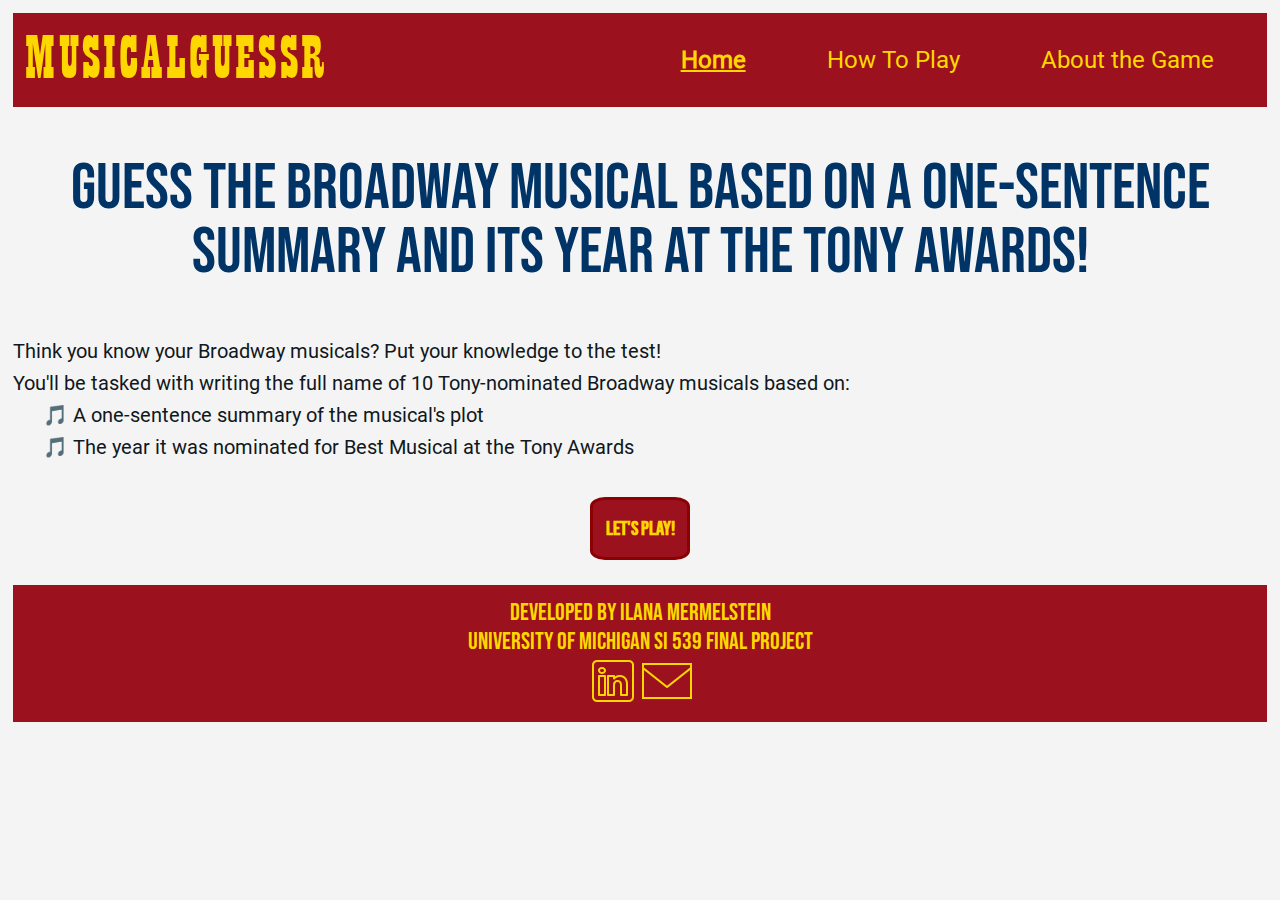
<file: index.html>
<!DOCTYPE html>
<html lang="en">
<head>
    <meta charset="UTF-8">
    <meta name="viewport" content="width=device-width, initial-scale=1.0">
    <link rel="stylesheet" href="https://fonts.googleapis.com/css?family=Preahvihear">
    <link rel="stylesheet" href="https://fonts.googleapis.com/css?family=Nunito">
    <link rel="stylesheet" href="css/reset.css">
    <link rel="stylesheet" href="css/style.css">
    <link rel="stylesheet" href="https://cdnjs.cloudflare.com/ajax/libs/font-awesome/4.7.0/css/font-awesome.min.css">
    <link rel="icon" type="image/x-icon" href="images/favicon.png"> 
    <!-- favicon from https://github.com/twitter/twemoji/blob/master/assets/svg/1f3ad.svg -->
    <title>MusicalGuessr</title>
</head>
<body>
    <div class = skip>
        <a href = "#index_main">Skip to Main Content</a>
        </div>
    <header>
        <div class="heading">
        <h1>MUSICALGUESSR</h1>
        <button class="icon" onclick="hamburgerMenu()"><img src="images/hamburger_menu.png" alt = ""></button>
        </div>
        <nav>
            <ul id="navLinks">
                <li class="active"><a href="index.html">Home</a></li>
                <li class="menu"><a href="instructions.html">How To Play</a></li>
                <li class="menu"><a href="about.html">About the Game</a></li>
            </ul>
        </nav>
    </header>
    <main id="index_main" class="homepage">
        <h2 id="slogan">Guess the Broadway musical based on a one-sentence summary and its year at the Tony Awards!</h2>
        <p>Think you know your Broadway musicals? Put your knowledge to the test!</p>
        <p>You'll be tasked with writing the full name of 10 Tony-nominated Broadway musicals based on:</p>
        <ul>
            <li>A one-sentence summary of the musical's plot</li>
            <li>The year it was nominated for Best Musical at the Tony Awards</li>
        </ul>
        <br>
        <br>
        <button class="playButton" id="playHome" tabindex="0" onclick="toPlay()">Let's Play!</button>
    </main>
    <footer>
        <p>Developed by Ilana Mermelstein</p>
        <p>University of Michigan SI 539 Final Project</p>
        <a href="https://www.linkedin.com/in/ilana-mermelstein/"><img src="images/linkedin-logo.png" alt="LinkedIn Logo"></a>
        <a href="mailto:imerm@umich.edu"><img src="images/email-icon.png" alt="Envelope Icon"></a>
    </footer>
<script src="js/finalproj.js"></script>
<script>
    function toPlay(){
        location.href = "play.html";
    }
</script>
</body>
</html>
</file>
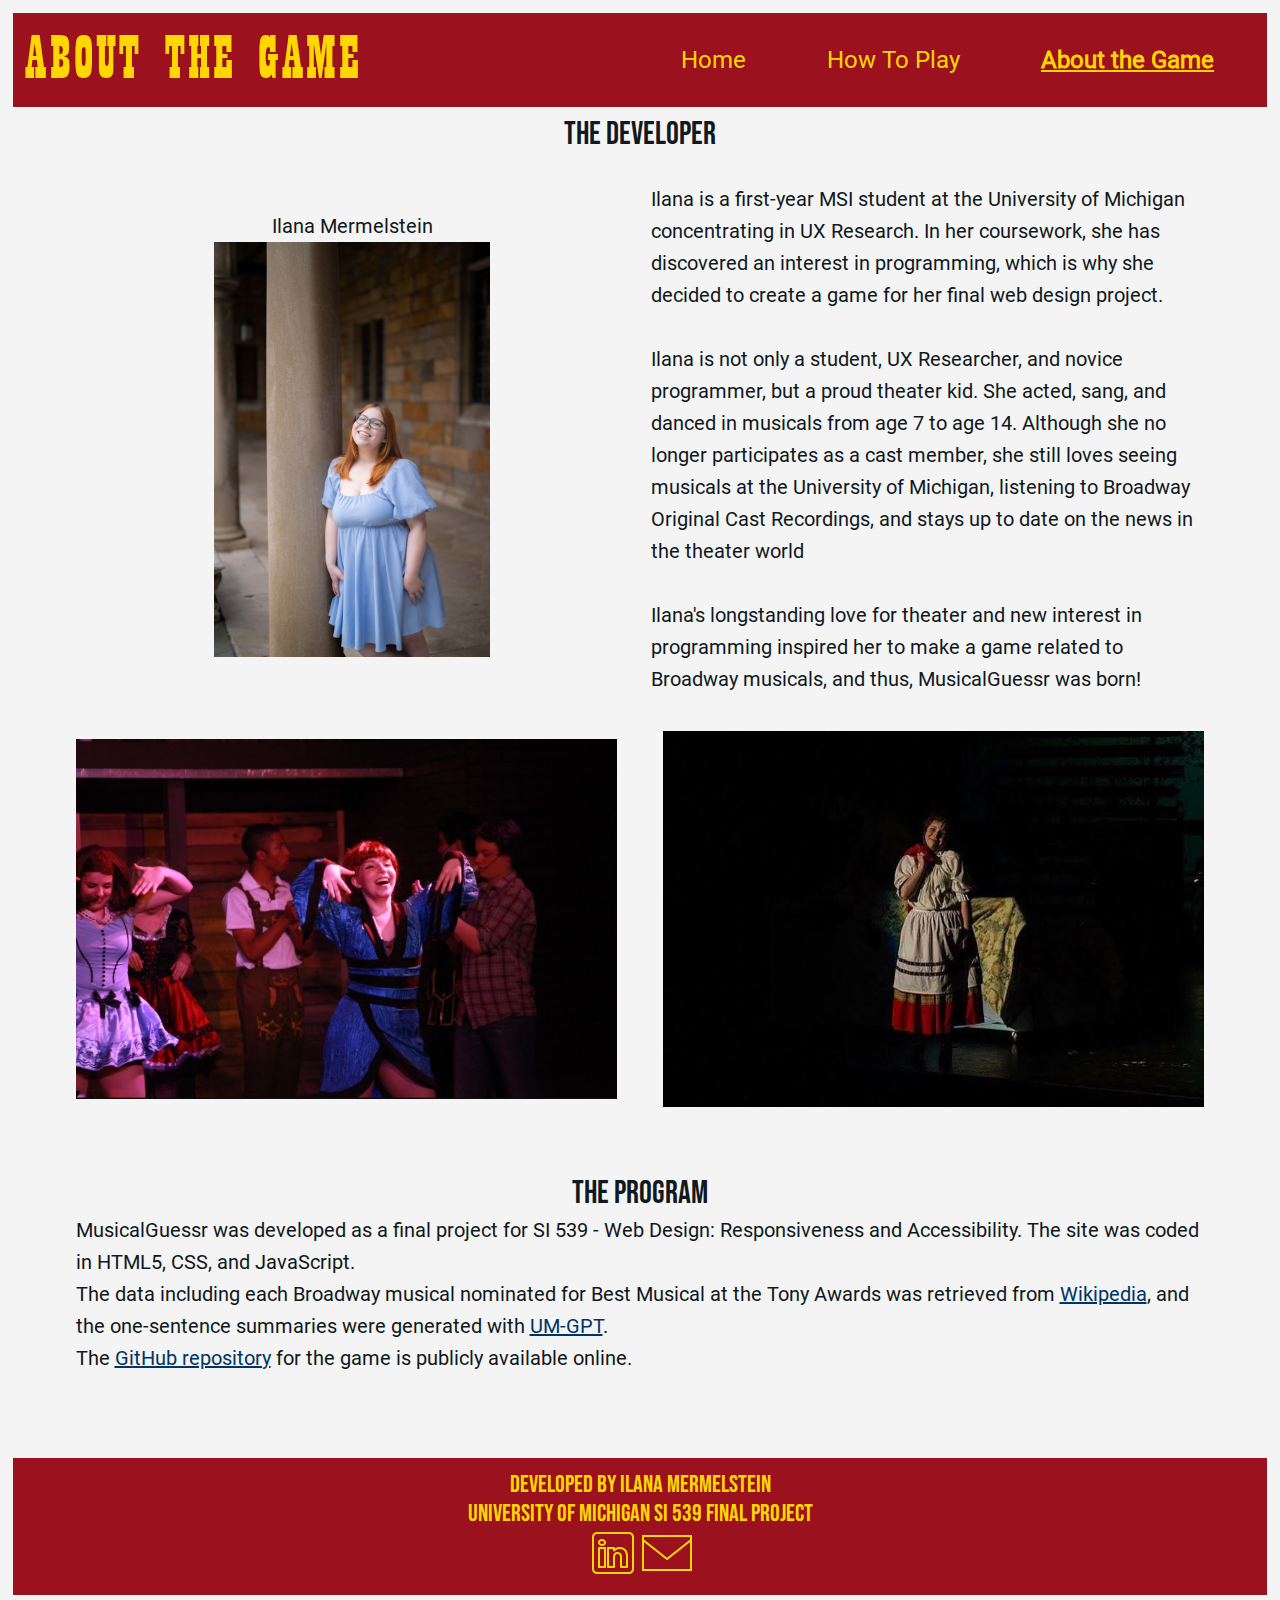
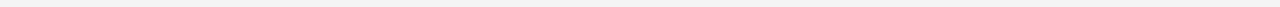
<file: about.html>
<!DOCTYPE html>
<html lang="en">
<head>
    <meta charset="UTF-8">
    <meta name="viewport" content="width=device-width, initial-scale=1.0">
    <link rel="stylesheet" href="https://fonts.googleapis.com/css?family=Preahvihear">
    <link rel="stylesheet" href="https://fonts.googleapis.com/css?family=Nunito">
    <link rel="stylesheet" href="css/reset.css">
    <link rel="stylesheet" href="css/style.css">
    <link rel="stylesheet" href="https://cdnjs.cloudflare.com/ajax/libs/font-awesome/4.7.0/css/font-awesome.min.css">
    <link rel="icon" type="image/x-icon" href="images/favicon.png"> 
    <!-- favicon from https://github.com/twitter/twemoji/blob/master/assets/svg/1f3ad.svg -->
    <title>About</title>
</head>
<body>
    <div class = skip>
        <a href = "#about_main">Skip to Main Content</a>
        </div>
    <header>
        <div class="heading">
        <h1>ABOUT THE GAME</h1>
        <button class="icon" onclick="hamburgerMenu()"><img src="images/hamburger_menu.png" alt = ""></button>
        </div>
        <nav>
            <ul id="navLinks">
                <li class="menu"><a href="index.html">Home</a></li>
                <li class="menu"><a href="instructions.html">How To Play</a></li>
                <li class="active"><a href="about.html">About the Game</a></li>
            </ul>
        </nav>
    </header>
    <main id="about_main">
        <h2>The Developer</h2>
        <br>
        <div class="about">
        <div id="name_photo">
        <h3>Ilana Mermelstein</h3>
        <img src="images/ilana_image.jpg" alt="A girl in a blue dress smiles and stands against a pillar." width="50%">
        </div>
        <div id="about3">
        <p>Ilana is a first-year MSI student at the University of Michigan concentrating in UX Research. In her coursework, she has discovered an interest in programming, which is why she decided to create a game for her final web design project.</p><br>
        <p>Ilana is not only a student, UX Researcher, and novice programmer, but a proud theater kid. She acted, sang, and danced in musicals from age 7 to age 14. Although she no longer participates as a cast member, she still loves seeing musicals at the University of Michigan, listening to Broadway Original Cast Recordings, and stays up to date on the news in the theater world</p><br>
        <p>Ilana's longstanding love for theater and new interest in programming inspired her to make a game related to Broadway musicals, and thus, MusicalGuessr was born!</p>
        </div>
        <div id="about4" class="theaterPics">
        <img src="images/crazy_for_you.jpeg" alt="A girl in a red wig and blue dress costume dances on stage.">
        <img src="images/into_the_woods.jpeg" alt="A girl in a white dress with an apron stands on stage smiling holding a red cape.">
        </div>
        </div>
        <br>
        <div class="about">
        <h2 id="about5">The Program</h2>
        <div id="about6">
        <p>MusicalGuessr was developed as a final project for SI 539 - Web Design: Responsiveness and Accessibility. The site was coded in HTML5, CSS, and JavaScript.</p>
        <p>The data including each Broadway musical nominated for Best Musical at the Tony Awards was retrieved from <a class="aboutLink" href="https://en.wikipedia.org/wiki/Tony_Award_for_Best_Musical">Wikipedia</a>, and the one-sentence summaries were generated with <a class="aboutLink" href="https://umgpt.umich.edu/">UM-GPT</a>.</p>
        <p>The <a class="aboutLink" href="https://github.com/ilanamermelstein/musical-guessr">GitHub repository</a> for the game is publicly available online.</p>
        </div>
        </div>
    </main>
    <footer>
        <p>Developed by Ilana Mermelstein</p>
        <p>University of Michigan SI 539 Final Project</p>
        <a href="https://www.linkedin.com/in/ilana-mermelstein/"><img src="images/linkedin-logo.png" alt="LinkedIn Logo"></a>
        <a href="mailto:imerm@umich.edu"><img src="images/email-icon.png" alt="Envelope Icon"></a>
    </footer>
<script src="js/finalproj.js"></script>
</body>
</html>
</file>
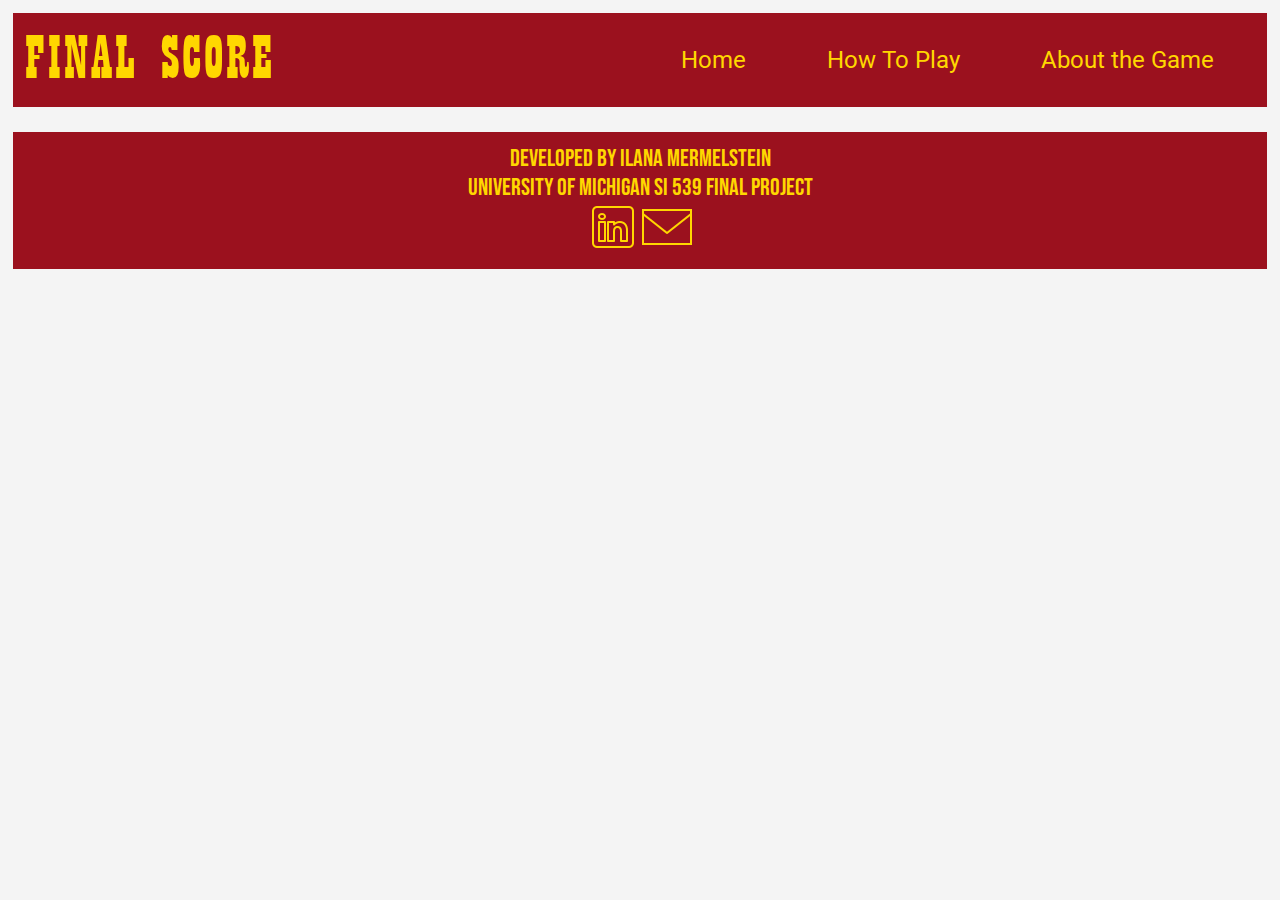
<file: finalscore.html>
<!DOCTYPE html>
<html lang="en">
    <head>
        <meta charset="UTF-8">
        <meta name="viewport" content="width=device-width, initial-scale=1.0">
        <link rel="stylesheet" href="https://fonts.googleapis.com/css?family=Preahvihear">
        <link rel="stylesheet" href="https://fonts.googleapis.com/css?family=Nunito">
        <link rel="stylesheet" href="css/reset.css">
        <link rel="stylesheet" href="css/style.css">
        <link rel="stylesheet" href="https://cdnjs.cloudflare.com/ajax/libs/font-awesome/4.7.0/css/font-awesome.min.css">
        <link rel="icon" type="image/x-icon" href="images/favicon.png"> 
    <!-- favicon from https://github.com/twitter/twemoji/blob/master/assets/svg/1f3ad.svg -->
        <title>Final Score</title>
    </head>
    <body>
        <div class = skip>
            <a href = "#finalscore_main">Skip to Main Content</a>
            </div>
        <header>
            <div class="heading">
            <h1>FINAL SCORE</h1>
            <a class="icon" onclick="hamburgerMenu()"><img src="images/hamburger_menu.png" alt=""></a>
            <!-- <a href="https://www.flaticon.com/free-icons/ui" title="ui icons">Ui icons created by HideMaru - Flaticon</a> -->
            </div>
            <nav>
                <ul id="navLinks">
                    <li class="menu"><a href="index.html">Home</a></li>
                    <li class="menu"><a href="instructions.html">How To Play</a></li>
                    <li class="menu"><a href="about.html">About the Game</a></li>
                </ul>
            </nav>
        </header>
        <main id="finalscore_main">
            <h2>Final Score: <span id="finalScore"></span></h2>
            <br>
            <p><span id="finalMessage"></span></p>
            <br>
            <br>
            <button class="playButton" id="playAgain" onclick="toPlay()">Play Again!</button>
        </main>
        <footer>
            <p>Developed by Ilana Mermelstein</p>
            <p>University of Michigan SI 539 Final Project</p>
            <a href="https://www.linkedin.com/in/ilana-mermelstein/"><img src="images/linkedin-logo.png" alt="LinkedIn Logo"></a>
            <a href="mailto:imerm@umich.edu"><img src="images/email-icon.png" alt="Envelope Icon"></a>
        </footer>
    <script src="js/finalproj.js"></script>
    <script>
        function toPlay(){
            location.href = "play.html";
        }
    </script>
    </body>
    </html>
</file>
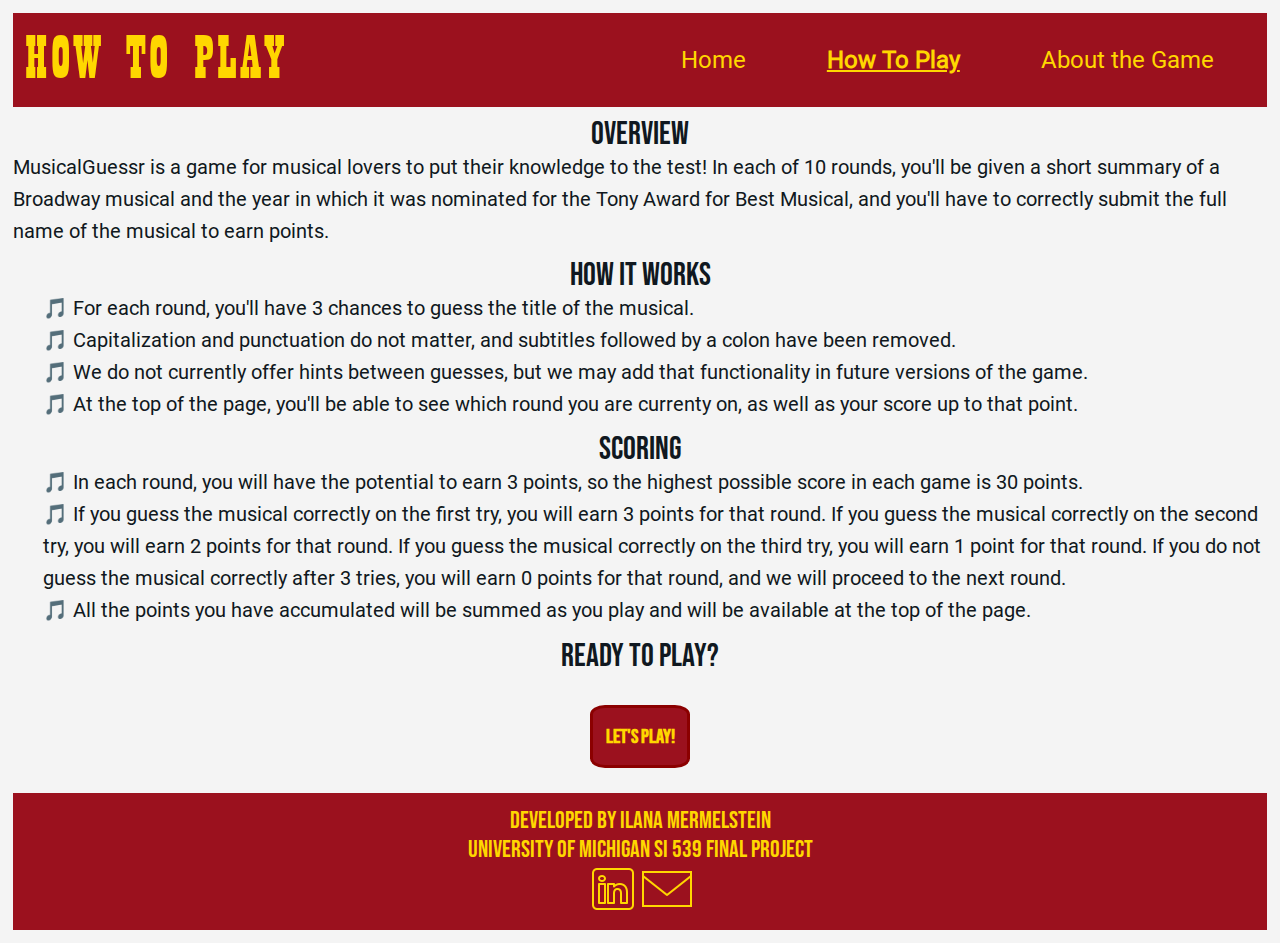
<file: instructions.html>
<!DOCTYPE html>
<html lang="en">
<head>
    <meta charset="UTF-8">
    <meta name="viewport" content="width=device-width, initial-scale=1.0">
    <link rel="stylesheet" href="https://fonts.googleapis.com/css?family=Preahvihear">
    <link rel="stylesheet" href="https://fonts.googleapis.com/css?family=Nunito">
    <link rel="stylesheet" href="css/reset.css">
    <link rel="stylesheet" href="css/style.css">
    <link rel="stylesheet" href="https://cdnjs.cloudflare.com/ajax/libs/font-awesome/4.7.0/css/font-awesome.min.css">
    <link rel="icon" type="image/x-icon" href="images/favicon.png"> 
    <!-- favicon from https://github.com/twitter/twemoji/blob/master/assets/svg/1f3ad.svg -->
    <title>Instructions</title>
</head>
<body>
    <div class = skip>
        <a href = "#instructions_main">Skip to Main Content</a>
        </div>
    <header>
        <div class="heading">
        <h1>HOW TO PLAY</h1>
        <button class="icon" onclick="hamburgerMenu()"><img src="images/hamburger_menu.png" alt = ""></button>
        </div>
        <nav>
            <ul id="navLinks">
                <li class="menu"><a href="index.html">Home</a></li>
                <li class="active"><a href="instructions.html">How To Play</a></li>
                <li class="menu"><a href="about.html">About the Game</a></li>
            </ul>
        </nav>
    </header>
    <main id="instructions_main">
        <h2>Overview</h2>
        <p>MusicalGuessr is a game for musical lovers to put their knowledge to the test! In each of 10 rounds, you'll be given a short summary of a Broadway musical and the year in which it was nominated for the Tony Award for Best Musical, and you'll have to correctly submit the full name of the musical to earn points.</p>
        <h2>How It Works</h2>
        <ul>
        <li>For each round, you'll have 3 chances to guess the title of the musical.</li>
        <li>Capitalization and punctuation do not matter, and subtitles followed by a colon have been removed.</li>
        <li>We do not currently offer hints between guesses, but we may add that functionality in future versions of the game.</li>
        <li>At the top of the page, you'll be able to see which round you are currenty on, as well as your score up to that point.</li>
        </ul>
        <h2>Scoring</h2>
        <ul>
        <li>In each round, you will have the potential to earn 3 points, so the highest possible score in each game is 30 points.</li>
        <li>If you guess the musical correctly on the first try, you will earn 3 points for that round. If you guess the musical correctly on the second try, you will earn 2 points for that round. If you guess the musical correctly on the third try, you will earn 1 point for that round. If you do not guess the musical correctly after 3 tries, you will earn 0 points for that round, and we will proceed to the next round.</li>
        <li>All the points you have accumulated will be summed as you play and will be available at the top of the page.</li>
        </ul>
        <br>
        <h2>Ready to play?</h2>
        <br>
        <button class="playButton" id="playInstr" tabindex="0" onclick="toPlay()">Let's Play!</button>
    </main>
    <footer>
        <p>Developed by Ilana Mermelstein</p>
        <p>University of Michigan SI 539 Final Project</p>
        <a href="https://www.linkedin.com/in/ilana-mermelstein/"><img src="images/linkedin-logo.png" alt="LinkedIn Logo"></a>
        <a href="mailto:imerm@umich.edu"><img src="images/email-icon.png" alt="Envelope Icon"></a>
    </footer>
<script src="js/finalproj.js"></script>
<script>
    function toPlay(){
        location.href = "play.html";
    }
</script>
</body>
</html>
</file>
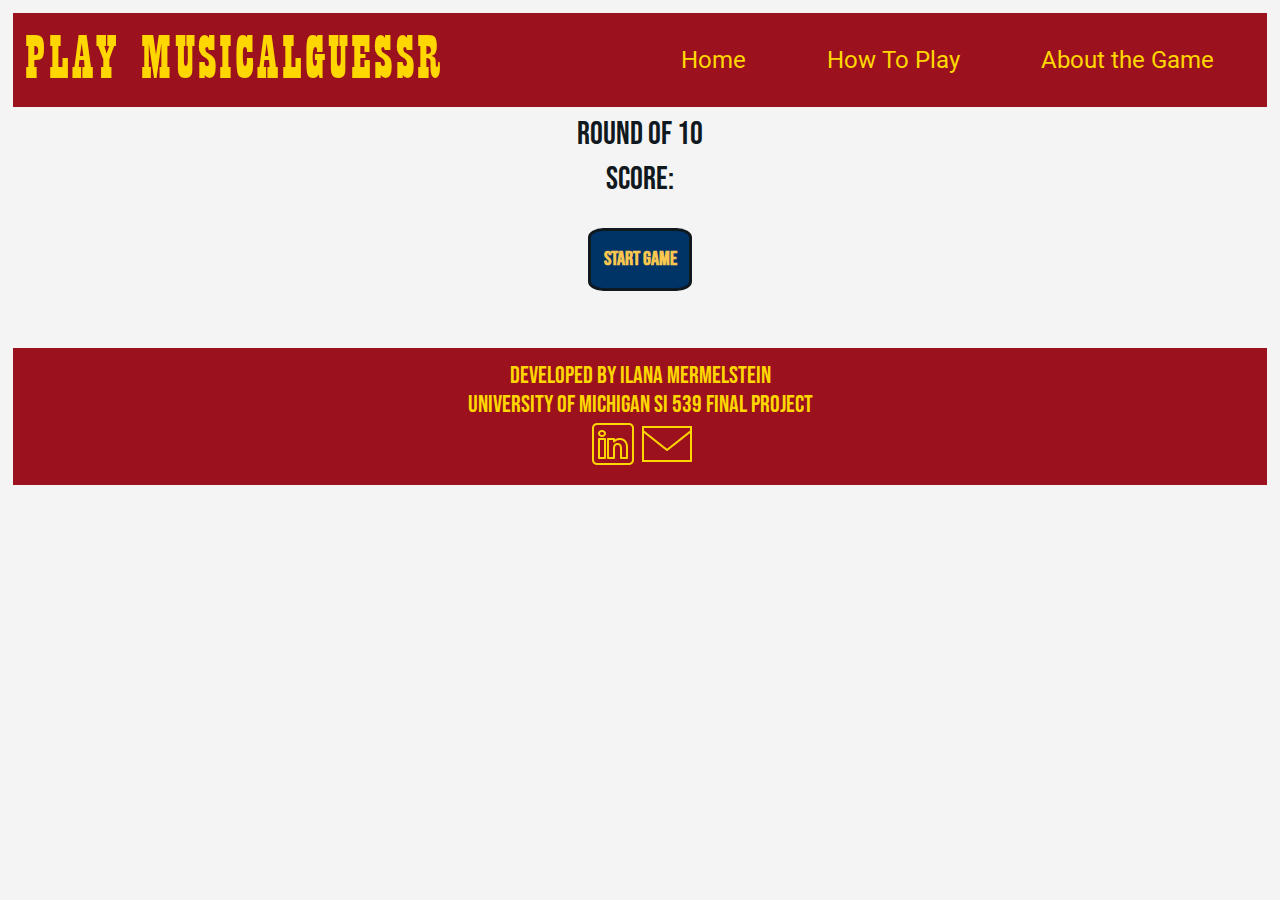
<file: play.html>
<!DOCTYPE html>
<html lang="en">
<head>
    <meta charset="UTF-8">
    <meta name="viewport" content="width=device-width, initial-scale=1.0">
    <link rel="stylesheet" href="https://fonts.googleapis.com/css?family=Preahvihear">
    <link rel="stylesheet" href="https://fonts.googleapis.com/css?family=Nunito">
    <link rel="stylesheet" href="css/reset.css">
    <link rel="stylesheet" href="css/style.css">
    <link rel="stylesheet" href="https://cdnjs.cloudflare.com/ajax/libs/font-awesome/4.7.0/css/font-awesome.min.css">
    <link rel="icon" type="image/x-icon" href="images/favicon.png"> 
    <!-- favicon from https://github.com/twitter/twemoji/blob/master/assets/svg/1f3ad.svg -->
    <title>Play MusicalGuessr</title>
</head>
<body>
    <div class = skip>
        <a href = "#play_main">Skip to Main Content</a>
        </div>
    <header>
        <div class="heading">
        <h1 id="playh1">PLAY MUSICALGUESSR</h1>
        <button class="icon" onclick="hamburgerMenu()"><img src="images/hamburger_menu.png" alt = ""></button>
        </div>
        <nav>
            <ul id="navLinks">
                <li class="menu"><a href="index.html">Home</a></li>
                <li class="menu"><a href="instructions.html">How To Play</a></li>
                <li class="menu"><a href="about.html">About the Game</a></li>
            </ul>
        </nav>
    </header>
    <main id="play_main">
    <div id="playPage">
        <h2>Round <span id="round"></span> of 10</h2>
        <h2>Score: <span id="currentScore"></span></h2>
        <br>
        <div id="startGame">
        <button class="playPageButton" tabindex="0">Start Game</button>
        </div>
        <div id="gamePlay">
        <h2>Guess the musical!</h2>
        <br>
        <h3>Summary:</h3>
        <p><span id="musicalSummary"></span></p>
        <br>
        <h3>Year at the Tony Awards:</h3>
        <p><span id="yearOfNom"></span></p>
        <br>
        <form id="guessForm">
            <label for="guess"><b>The Musical Is:</b></label>
            <input type="text" id="guess" name="guess" placeholder="Type Your Guess Here">
        </form>
        <br>
        <button type="submit" class="playPageButton" id="guessButton" tabindex="0">Guess</button>
        <p>Remaining Guesses for This Round: <span id="remainingGuesses"></span></p>
        <br>
        <p id="correct"></p>
        </div>
        <br>
        <button class="playPageButton" id="nextRound" tabindex="0">Go to Next Round</button>
        <button class="playPageButton" id="getFinalScore" tabindex="0">Go to Final Score</button>
    </div>
    <div id="finalscore_main">
        <h2>Final Score: <span id="finalScore"></span></h2>
            <br>
            <br>
            <p><span id="finalMessage"></span></p>
            <br>
            <br>
            <button class="playButton" id="playAgain" onclick="toPlay()">Play Again!</button>
    </div>
    </main>
    <footer>
        <p>Developed by Ilana Mermelstein</p>
        <p>University of Michigan SI 539 Final Project</p>
        <a href="https://www.linkedin.com/in/ilana-mermelstein/"><img src="images/linkedin-logo.png" alt="LinkedIn Logo"></a>
        <a href="mailto:imerm@umich.edu"><img src="images/email-icon.png" alt="Envelope Icon"></a>
    </footer>
<script src="js/finalproj.js"></script>
<script>
    function toPlay(){
        location.href = "play.html";
    }
</script>
</body>
</html>
</file>
<file: css/style.css>
@font-face {
    font-family: Playbill;
    src: url("../Playbill.ttf") format('truetype');
}
@font-face {
    font-family: BebasNeue;
    src: url("../BebasNeue-Regular.ttf") format('truetype');
}
@font-face {
    font-family: Roboto;
    src: url("../Roboto-Regular.ttf") format('truetype');
}
body{
    background-color: #F4F4F4;
    margin: 1%
}
header{
    background-color: #9B111E;
    padding: 1%
}
main{
    line-height: 2rem;
}
h1{
    font-family: Playbill, 'Georgia', 'Times New Roman';
    font-size: 400%;
    text-align: center;
    font-weight: 100;
    letter-spacing: .2rem;
    color: #FFD700;
}
h2{
    font-family: BebasNeue, Roboto, 'Arial', 'Helvetica';
    font-size: 200%;
    text-align: center;
    padding-top: 1%;
    color: #101820;
}
#slogan{
    padding: 4%;
    font-size: 400%;
    line-height: 4rem;
    color: #003366;
}
h3{
    font-family: Roboto, 'Arial', 'Helvetica';
    font-size: 125%;
    color: #101820;
}
p, label{
    font-family: Roboto, 'Arial', 'Helvetica';
    font-size: 125%;
    color: #101820;
}
nav li{
    display: block;
    font-family: Roboto, 'Arial', 'Helvetica';
    font-size: 150%
}
main li{
    font-family: Roboto, 'Arial', 'Helvetica';
    font-size: 125%;
    color: #101820;
}
main li::before{
    content: "🎵 "
}
main ul{
    display: inline-block;
    margin-left: 30px;
}
button{
    display: block;
    justify-self: center;
    font-family: BebasNeue, Roboto, 'Arial', 'Helvetica';
    font-size: 125%;
    text-align: center;
    font-weight: bold;
    align-self: center;
}
button:focus{
    text-decoration: underline;
}
main a{
    text-decoration: underline;
    color: #003366
}
b{
    font-weight: bold;
}
a:focus{
    border-style: solid;
    border-color: #4CBB17;
    border-width: medium;
    font-weight: bold;
}
/* skip to main content styling */
.skip a{
    position: absolute;
    top: -50px;
}
.skip a:focus{
    position: absolute;
    top: 20px;
    background-color: #F4F4F4;
    font-family: Roboto, 'Arial', 'Helvetica';
    font-size: 125%;
    color: #9B111E;
    font-weight: bold;
    border-style: solid;
    border-color: #4CBB17;
    border-width: thick;
}
/* navigation menu */
.heading{
    display: flex;
    flex-direction: row;
    flex-wrap: wrap;
    justify-content: space-between;
    align-items: center;
    justify-items: center;
}
#navLinks{
    background-color: #F4F4F4;
    color: #9B111E;
    padding: 14px 16px;
    text-decoration: none;
    font-size: 100%;
    display: none;
}
.icon, .icon:active{
    background: #9B111E;
    display: inline-block;
    color: #F4F4F4;
    width: 10%;
    padding: 1%;
}
.icon:focus{
    border-style: solid;
    border-color: #4CBB17;
    border-width: thick;
}
nav li.active{
    text-decoration: underline;
    font-weight: bold;
}

/* buttons */
.playButton{
    background-color: #9B111E;
    border-color: #8B0000;
    border-width: 25%;
    border-style: solid;
    border-radius: 15%;
    padding: 1%;
    display: block;
    color: #FFD700;
    text-decoration: none;
}
.playButton:focus, .playButton:hover{
    text-decoration: underline;
}
.playButton:hover{
    background-color: #8B0000;
}
.playPageButton{
    background-color: #003366;
    border-color: #101820;
    border-width: 25%;
    border-style: solid;
    border-radius: 15%;
    padding: 1%;
    color: #F9C74F
}
.playPageButton:focus, .playPageButton:hover{
    text-decoration: underline;
}
.playPageButton:hover{
    background-color: #101820;
}

/* about page */
.about{
    display: grid;
    grid-template-columns: 1fr;
    width: 90%;
    gap: 2%;
    justify-content: center;
    justify-items: center;
    justify-self: center;
    padding-bottom: 15%
}
#name_photo{
    text-align: center;
    align-self: center;
}
#name_photo img{
    align-self: stretch;
}
.theaterPics{
    display: grid;
    grid-template-columns: 1fr 1fr;
    column-gap: 2%;
    align-items: center
}
.aboutLink:hover{
    color: #8B0000;
}

/* play page */
#guess{
    display: inline-block;
    height: 120%;
    width: 50%;
    border-color: #9B111E;
    border-width: thin;
    border-style: solid;
    background-color: white;
    padding: 1%;
    font-family: Roboto, 'Arial', 'Helvetica';
}
#startGame{
    display: block;
}
#gamePlay{
    display: none
}
#nextRound{
    display: none
}
#getFinalScore{
    display: none
}
#playPage{
    text-align: center;
}
#playPage #guess{
    text-align: left;
}
#playPage h3{
    font-weight: bolder;
}
#playPage p{
    font-style: italic;
}
#finalscore_main{
    display: none;
}
#finalscore_main p{
    text-align: center;
}
/* footer */
footer{
    text-align: center;
    margin-top: 2%;
    padding: 1%;
    background-color: #9B111E;
}
footer p{
    font-family: BebasNeue, Roboto, 'Arial', 'Helvetica';
    font-size: 150%;
    color: #FFD700;
}

@media screen and (min-width: 900px){
    .icon{
        display: none
    }
    #navLinks{
        display: flex;
        flex-direction: row;
        justify-content: space-around;
        background-color: #9B111E;
        align-items: center;
        padding: 0;
        color: #FFD700;
    }
    nav li.active{
        color: #FFD700;
    }
    header{
        display: grid;
        grid-template-columns: 1fr 1fr;
        align-items: center;
    }
    .about{
        display: grid;
        grid-template-columns: 1fr 1fr;
        width: 90%;
        gap: 2%;
        justify-content: center;
        justify-items: center;
        justify-self: center;
        padding-bottom: 5%
    }
    #name_photo{
        grid-area: 1/1/2/2;
        align-self: center;
    }
    #name_photo img{
        align-self: stretch;
    }
    #about3{
        grid-area: 1/2/2/3;
    }
    #about4{
        grid-area: 3/1/4/3
    }
    .theaterPics{
        display: grid;
        grid-template-columns: 1fr 1fr;
        column-gap: 4%;
        align-items: center
    }
    #about5{
        grid-area: 1/1/2/3;
    }
    #about6{
        grid-area: 2/1/3/3;
    }
}
</file>
